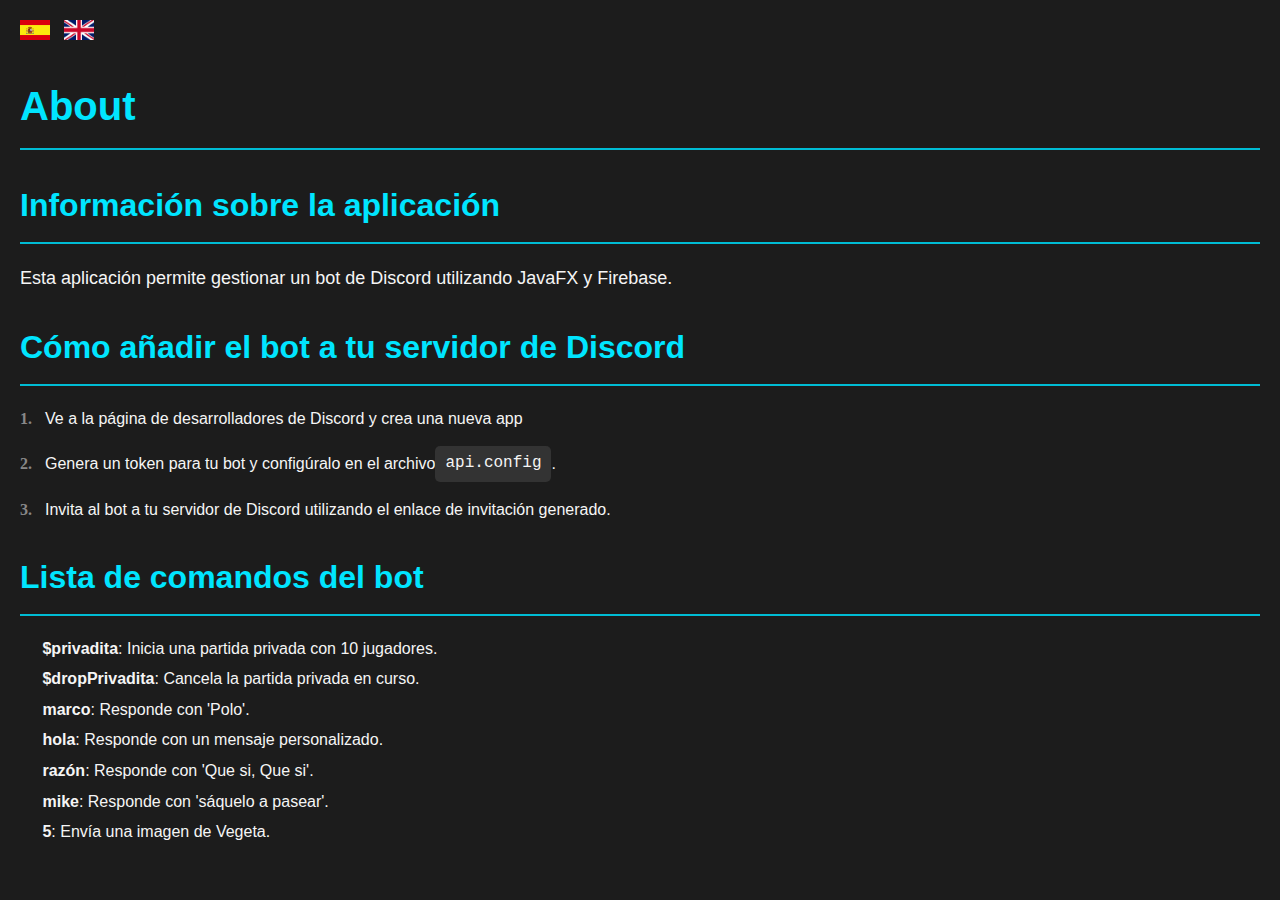
<file: Jayuwoki/src/main/resources/webpage/about.html>
<!DOCTYPE html>
<html lang="es">
<head>
    <meta charset="UTF-8">
    <meta name="viewport" content="width=device-width, initial-scale=1.0">
    <title>About</title>
    <link rel="stylesheet" href="assets/css/about.css">
    <style>
        body {
            font-family: Arial, sans-serif;
            margin: 20px;
        }
        h1, h2 {
        }
        ul {
            list-style-type: none;
            padding: 0;
        }
        li {
            margin: 5px 0;
        }
        .flag {
            width: 30px;
            height: 20px;
            cursor: pointer;
            margin-right: 10px;
        }
    </style>
</head>
<body>
<div class="language-switcher">
    <img src="assets/images/banderas/spain.png" alt="Español" class="flag" onclick="changeLanguage('es')">
    <img src="assets/images/banderas/uk.png" alt="English" class="flag" onclick="changeLanguage('en')">
</div>
<h1 id="title">About</h1>
<h2 id="app-info">Información sobre la aplicación</h2>
<p id="description">Esta aplicación permite gestionar un bot de Discord utilizando JavaFX y Firebase.</p>
<h2 id="how-to-add">Cómo añadir el bot a tu servidor de Discord</h2>
<ol id="steps">
    <li>Ve a la página de desarrolladores de Discord y crea una nueva app</li>
    <li>Genera un token para tu bot y configúralo en el archivo <code>api.config</code>.</li>
    <li>Invita al bot a tu servidor de Discord utilizando el enlace de invitación generado.</li>
</ol>
<h2 id="commands-title">Lista de comandos del bot</h2>
<ul id="commands-list">
    <li><strong>$privadita</strong>: Inicia una partida privada con 10 jugadores.</li>
    <li><strong>$dropPrivadita</strong>: Cancela la partida privada en curso.</li>
    <li><strong>marco</strong>: Responde con 'Polo'.</li>
    <li><strong>hola</strong>: Responde con un mensaje personalizado.</li>
    <li><strong>razón</strong>: Responde con 'Que si, Que si'.</li>
    <li><strong>mike</strong>: Responde con 'sáquelo a pasear'.</li>
    <li><strong>5</strong>: Envía una imagen de Vegeta.</li>
</ul>

<script>
    const translations = {
        es: {
            title: "Acerca de",
            appInfo: "Información sobre la aplicación",
            description: "Esta aplicación permite gestionar un bot de Discord utilizando JavaFX y Firebase.",
            howToAdd: "Cómo añadir el bot a tu servidor de Discord",
            steps: [
                "Ve a la página de desarrolladores de Discord y crea una nueva app",
                "Genera un token para tu bot y configúralo en el archivo <code>api.config</code>.",
                "Invita al bot a tu servidor de Discord utilizando el enlace de invitación generado."
            ],
            commandsTitle: "Lista de comandos del bot",
            commandsList: [
                "<strong>$privadita</strong>: Inicia una partida privada con 10 jugadores.",
                "<strong>$dropPrivadita</strong>: Cancela la partida privada en curso.",
                "<strong>marco</strong>: Responde con 'Polo'.",
                "<strong>hola</strong>: Responde con un mensaje personalizado.",
                "<strong>razón</strong>: Responde con 'Que si, Que si'.",
                "<strong>mike</strong>: Responde con 'sáquelo a pasear'.",
                "<strong>5</strong>: Envía una imagen de Vegeta."
            ]
        },
        en: {
            title: "About",
            appInfo: "Information about the application",
            description: "This application allows you to manage a Discord bot using JavaFX and Firebase.",
            howToAdd: "How to add the bot to your Discord server",
            steps: [
                "Go to the Discord developer page and create a new app",
                "Generate a token for your bot and configure it in the <code>api.config</code> file.",
                "Invite the bot to your Discord server using the generated invitation link."
            ],
            commandsTitle: "List of bot commands",
            commandsList: [
                "<strong>$privadita</strong>: Starts a private game with 10 players.",
                "<strong>$dropPrivadita</strong>: Cancels the ongoing private game.",
                "<strong>marco</strong>: Responds with 'Polo'.",
                "<strong>hola</strong>: Responds with a personalized message.",
                "<strong>razón</strong>: Responds with 'Que si, Que si'.",
                "<strong>mike</strong>: Responds with 'sáquelo a pasear'.",
                "<strong>5</strong>: Sends an image of Vegeta."
            ]
        }
    };

    function changeLanguage(lang) {
        document.getElementById('title').innerText = translations[lang].title;
        document.getElementById('app-info').innerText = translations[lang].appInfo;
        document.getElementById('description').innerText = translations[lang].description;
        document.getElementById('how-to-add').innerText = translations[lang].howToAdd;

        const steps = document.getElementById('steps').children;
        translations[lang].steps.forEach((step, index) => {
            steps[index].innerHTML = step;
        });

        document.getElementById('commands-title').innerText = translations[lang].commandsTitle;

        const commandsList = document.getElementById('commands-list').children;
        translations[lang].commandsList.forEach((command, index) => {
            commandsList[index].innerHTML = command;
        });
    }
</script>
</body>
</html>
</file>
<file: Jayuwoki/src/main/resources/webpage/assets/css/about.css>
/* General styles */
body {
    font-family: 'Roboto', Arial, sans-serif;
    margin: 0;
    padding: 0;
    background-color: #1c1c1c;
    color: #f5f5f5;
    line-height: 1.6;
}

.container {
    width: 80%;
    margin: 0 auto;
    padding: 20px;
    background-color: #2c2c2c;
    box-shadow: 0 0 15px rgba(0, 0, 0, 0.5);
    border-radius: 10px;
}

/* Header styles */
h1, h2 {
    color: #00e5ff; /* Color más claro para mejor legibilidad */
    border-bottom: 2px solid #00bcd4;
    padding-bottom: 10px;
    margin-bottom: 20px;
}

h1 {
    font-size: 2.5rem;
    font-weight: 700;
}

h2 {
    font-size: 2rem;
    font-weight: 600;
    margin-top: 30px;
}

/* Paragraph styles */
p {
    font-size: 1.125rem;
    margin-bottom: 20px;
}

/* List styles */
ol, ul {
    list-style: none;
    padding: 0;
}

li {
    margin: 10px 0;
    font-size: 1rem;
    display: flex;
    align-items: center;
}

li::before {
    content: '\f00c';
    font-family: 'FontAwesome';
    margin-right: 10px;
    color: #00bcd4;
}

/* Code block styles */
code {
    background-color: #333;
    padding: 5px 10px;
    border-radius: 5px;
    font-family: 'Courier New', Courier, monospace;
    color: #f5f5f5;
}

/* Ordered list styles */
ol li {
    counter-increment: step-counter;
    margin-bottom: 15px;
    padding-left: 25px;
    position: relative;
}

ol li::before {
    content: counter(step-counter) ".";
    position: absolute;
    left: 0;
    font-weight: bold;
    color: #888;
}

/* Button styles */
button {
    background-color: #00bcd4;
    color: #fff;
    border: none;
    padding: 10px 20px;
    display: inline-block;
    font-size: 1em;
    margin: 10px 2px;
    cursor: pointer;
    border-radius: 5px;
    transition: background-color 0.3s ease;
}

button:hover {
    background-color: #008c9e;
}

/* Responsive styles */
@media (max-width: 768px) {
    .container {
        width: 90%;
        padding: 10px;
    }

    h1 {
        font-size: 2rem;
    }

    h2 {
        font-size: 1.5rem;
    }

    p, li {
        font-size: 1em;
    }
}
</file>
